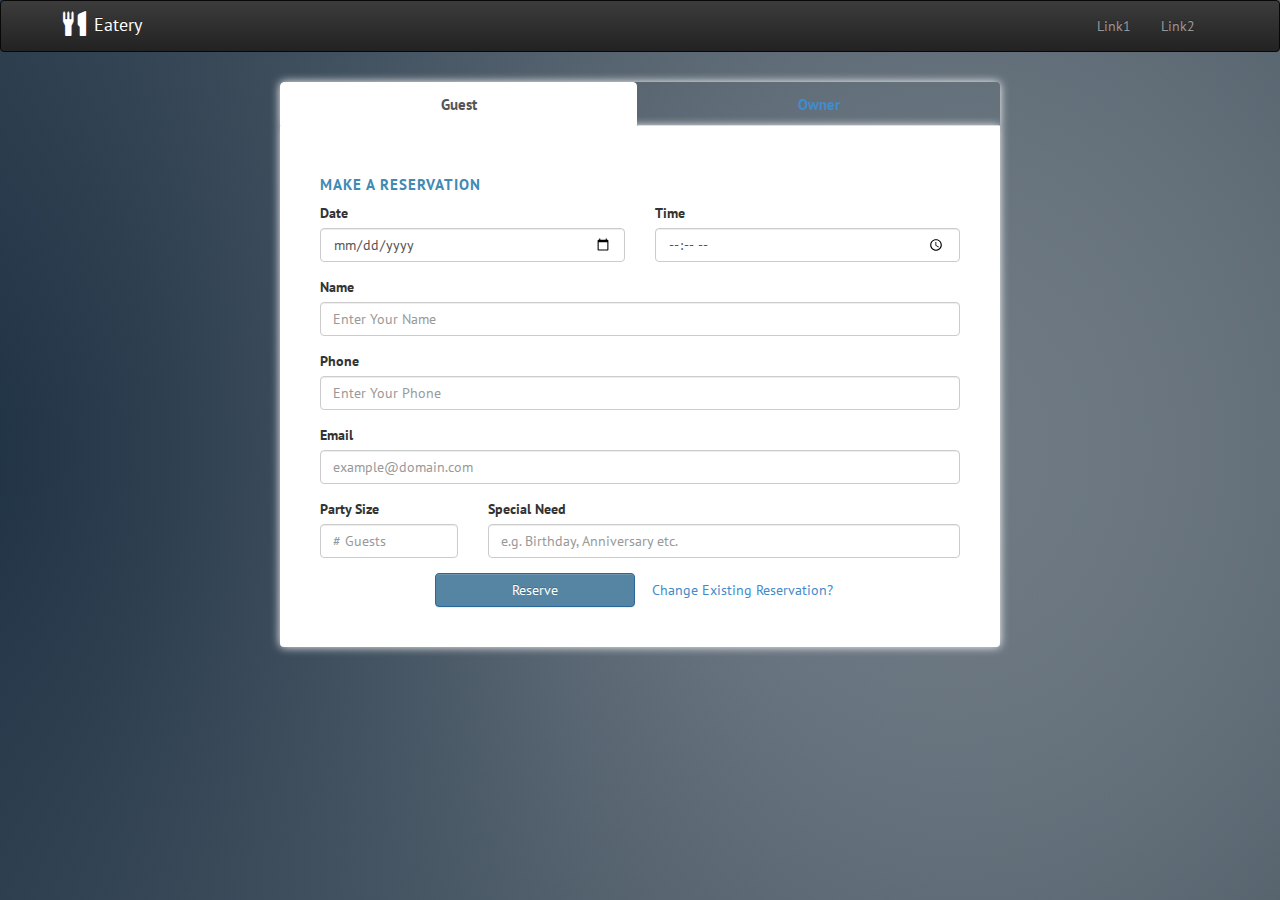
<file: index.html>
<!DOCTYPE html>
<html>

<head>
    <meta name="viewport" content="width=device-width, initial-scale=1.0">
    <meta http-equiv="Content-Type" content="text/html; charset=ISO-8859-1">
    <title>Eatery</title>
    <link rel="shortcut icon" type="image/x-icon" href="favicon.ico">
    <link rel="stylesheet" type="text/css" href="styles/lib/bootstrap.min.css">
    <link rel="stylesheet" type="text/css" href="styles/lib/bootstrap-theme.min.css">
    <link href="http://fonts.googleapis.com/css?family=PT+Sans:400,700,400italic" rel="stylesheet" type="text/css">

    <link rel="stylesheet" type="text/css" href="styles/style.css">
</head>

<body>
    <header>
        <div class="navbar navbar-inverse">
            <div class="container">
                <div class="navbar-header">
                    <button type="button" class="navbar-toggle collapsed" data-toggle="collapse" data-target=".navbar-collapse">
                        <span class="sr-only">Toggle navigation</span>
                        <span class="icon-bar"></span>
                        <span class="icon-bar"></span>
                        <span class="icon-bar"></span>
                    </button>
                    <a class="navbar-brand" href="#">
                        <span class="glyphicon glyphicon-cutlery"></span>Eatery</a>
                </div>
                <div class="navbar-collapse collapse" style="height: 1px;">
                    <ul class="nav navbar-nav navbar-right">
                        <li><a href="#">Link1</a>
                        </li>
                        <li><a href="#">Link2</a>
                        </li>
                    </ul>


                </div>
                <!--/.navbar-collapse -->
            </div>
        </div>
    </header>

    <section>
        <div class="container" id="home">
            <ul class="nav nav-tabs nav-justified">
                <li class="active"><a href="#tab-guest" data-toggle="tab">Guest</a>
                </li>
                <li><a href="#tab-owner" data-toggle="tab">Owner</a>
                </li>
            </ul>
            <div id="content" class="tab-content">
                <div class="tab-pane active" id="tab-guest">
                    <h6>Make a Reservation</h6>
                    <form role="form">
                        <div class="row">
                            <div class="col-sm-6">
                                <div class="form-group">
                                    <label for="reserveDate">Date</label>
                                    <input type="date" class="form-control" id="reserveDate" placeholder="MM/DD/YYYY">
                                </div>
                            </div>
                            <div class="col-sm-6">
                                <div class="form-group">
                                    <label for="reserveTime">Time</label>
                                    <input type="time" class="form-control" id="reserveTime" placeholder="HH:MM">
                                </div>
                            </div>
                        </div>
                        <div class="form-group">
                            <label for="reserveName">Name</label>
                            <input type="text" class="form-control" id="reserveName" placeholder="Enter Your Name">
                        </div>

                        <div class="form-group">
                            <label for="reservePhone">Phone</label>
                            <input type="tel" class="form-control" id="reservePhone" placeholder="Enter Your Phone">
                        </div>
                        <div class="form-group">
                            <label for="reserveEmail">Email</label>
                            <input type="email" class="form-control" id="reserveEmail" placeholder="example@domain.com">
                        </div>

                        <div class="row">
                            <div class="col-sm-3">
                                <div class="form-group">
                                    <label for="reserveSize">Party Size</label>
                                    <input type="number" class="form-control" id="reserveSize" placeholder="# Guests">
                                </div>
                            </div>
                            <div class="col-sm-9">
                                <div class="form-group">
                                    <label for="reserveSpecial">Special Need</label>
                                    <input type="email" class="form-control" id="reserveSpecial" placeholder="e.g. Birthday, Anniversary etc.">
                                </div>
                            </div>
                        </div>
                        <div class="text-center">
                            <button type="submit" class="btn large-btn btn-primary">Reserve</button>
                            <button type="button" class="btn btn-link">Change Existing Reservation?</button>
                        </div>
                    </form>
                </div>
                <div class="tab-pane" id="tab-owner">
                    <h6>Login</h6>
                    <form role="form">
                        <div class="form-group">
                            <label for="email">Email address</label>
                            <input type="email" class="form-control" id="email" placeholder="example@domain.com">
                        </div>
                        <div class="form-group">
                            <label for="password">Password</label>
                            <input type="password" class="form-control" id="password" placeholder="Password">
                        </div>
                        <div class="text-center">
                            <button type="submit" class="btn large-btn btn-primary">Submit</button>
                            <button type="button" class="btn btn-link">Forgot Password?</button>
                        </div>
                    </form>
                </div>
            </div>
        </div>
    </section>
    <footer></footer>

    <!-- JavaScripts libraries-->
    <script type="text/javascript" src="scripts/lib/jquery-1.11.0.min.js"></script>
    <script type="text/javascript" src="scripts/lib/bootstrap.min.js"></script>

</body>

</html>
</file>
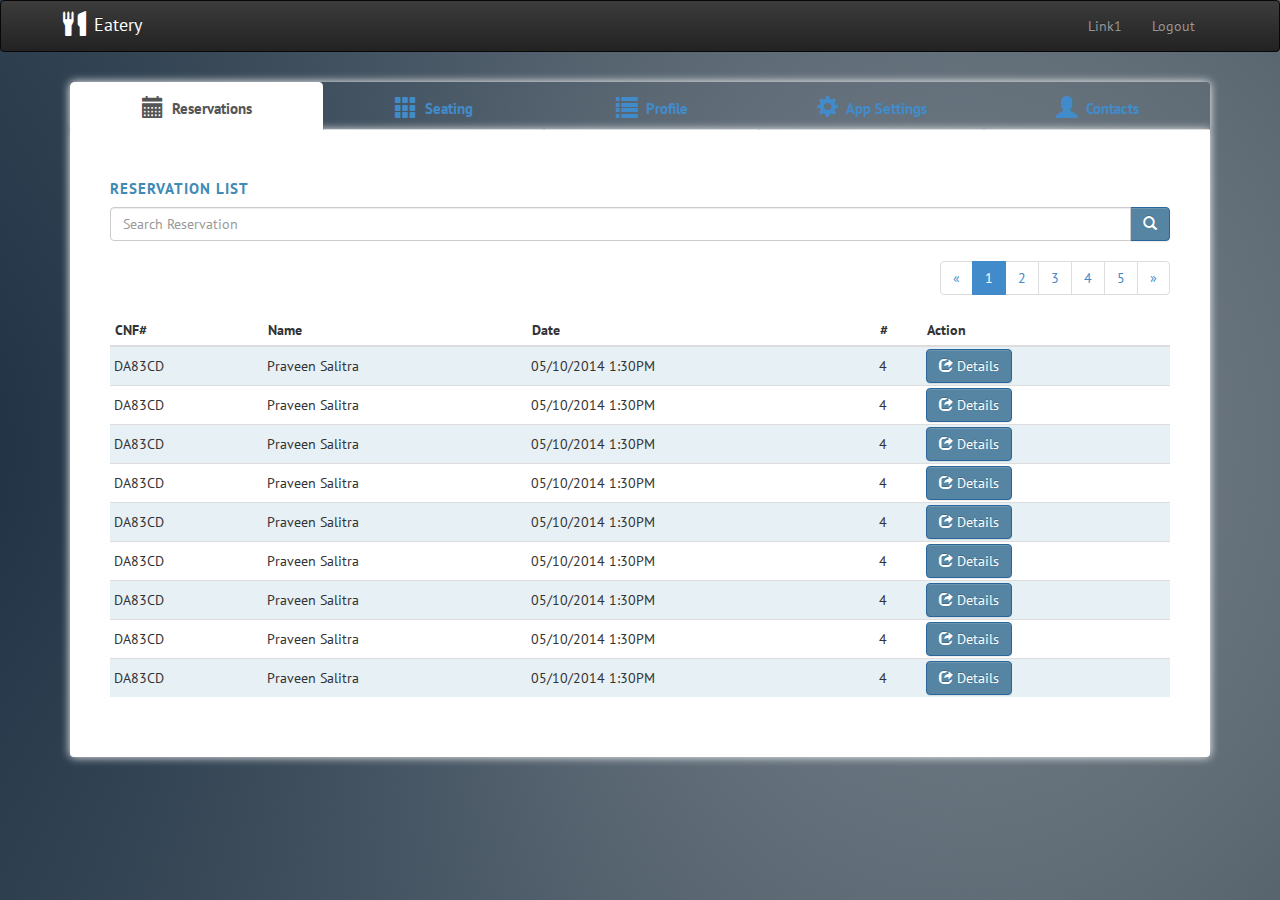
<file: ownerHome.html>
<!DOCTYPE html>
<html>

<head>
    <meta name="viewport" content="width=device-width, initial-scale=1.0">
    <meta http-equiv="Content-Type" content="text/html; charset=ISO-8859-1">
    <title>Eatery</title>
    <link rel="shortcut icon" type="image/x-icon" href="favicon.ico">
    <link rel="stylesheet" type="text/css" href="styles/lib/bootstrap.min.css">
    <link rel="stylesheet" type="text/css" href="styles/lib/bootstrap-theme.min.css">
    <link href="http://fonts.googleapis.com/css?family=PT+Sans:400,700,400italic" rel="stylesheet" type="text/css">

    <link rel="stylesheet" type="text/css" href="styles/style.css">
</head>

<body>
    <header>
        <div class="navbar navbar-inverse">
            <div class="container">
                <div class="navbar-header">
                    <button type="button" class="navbar-toggle collapsed" data-toggle="collapse" data-target=".navbar-collapse">
                        <span class="sr-only">Toggle navigation</span>
                        <span class="icon-bar"></span>
                        <span class="icon-bar"></span>
                        <span class="icon-bar"></span>
                    </button>
                    <a class="navbar-brand" href="#">
                        <span class="glyphicon glyphicon-cutlery"></span>Eatery</a>
                </div>
                <div class="navbar-collapse collapse" style="height: 1px;">
                    <ul class="nav navbar-nav navbar-right">
                        <li><a href="#">Link1</a>
                        </li>
                        <li><a href="#">Logout</a>
                        </li>
                    </ul>


                </div>
                <!--/.navbar-collapse -->
            </div>
        </div>
    </header>

    <section>
        <div class="container" id="ownerHome">
            <ul class="nav nav-tabs nav-justified">
                <li class="active">
                    <a href="#tab-reservation" data-toggle="tab">
                        <span class="glyphicon glyphicon-calendar"></span>
                        <span class="tab-text">Reservations</span>
                    </a>
                </li>
                <li>
                    <a href="#tab-seating" data-toggle="tab">
                        <span class="glyphicon glyphicon-th"></span>
                        <span class="tab-text">Seating</span>
                    </a>
                </li>
                <li>
                    <a href="#tab-owner" data-toggle="tab">
                        <span class="glyphicon glyphicon-list"></span>
                        <span class="tab-text">Profile</span>
                    </a>
                </li>
                <li>
                    <a href="#tab-owner" data-toggle="tab">
                        <span class="glyphicon glyphicon-cog"></span>
                        <span class="tab-text">App Settings</span>
                    </a>
                </li>
                <li>
                    <a href="#tab-owner" data-toggle="tab">
                        <span class="glyphicon glyphicon-user"></span>
                        <span class="tab-text">Contacts</span>
                    </a>
                </li>
            </ul>
            <div id="content" class="tab-content">
                <div class="tab-pane active" id="tab-reservation">
                    <h6>Reservation List</h6>
                    <div class="input-group">
                        <input type="text" class="form-control" placeholder="Search Reservation" id="inputSearch">
                        <div class="input-group-btn">
                            <button class="btn btn-primary" type="submit"><i class="glyphicon glyphicon-search"></i>
                            </button>
                        </div>
                    </div>
                    <ul class="pagination pull-right">
                        <li><a href="#">&laquo;</a>
                        </li>
                        <li class="active"><a href="#">1</a>
                        </li>
                        <li><a href="#">2</a>
                        </li>
                        <li><a href="#">3</a>
                        </li>
                        <li><a href="#">4</a>
                        </li>
                        <li><a href="#">5</a>
                        </li>
                        <li><a href="#">&raquo;</a>
                        </li>
                    </ul>
                    <table class="table table-condensed table-striped">
                        <thead>
                            <tr>
                                <th>CNF#</th>
                                <th>Name</th>
                                <th>Date</th>
                                <th>#</th>
                                <th>Action</th>
                            </tr>
                        </thead>
                        <tbody>
                            <tr>
                                <td>DA83CD</td>
                                <td>Praveen Salitra</td>
                                <td>05/10/2014 1:30PM</td>
                                <td>4</td>
                                <td>
                                    <button class="btn btn-primary" title="Open Details">
                                        <span class="glyphicon glyphicon-share"></span>
                                        <span class="btn-text">Details</span>
                                    </button>
                                </td>
                            </tr>
                            <tr>
                                <td>DA83CD</td>
                                <td>Praveen Salitra</td>
                                <td>05/10/2014 1:30PM</td>
                                <td>4</td>
                                <td>
                                    <button class="btn btn-primary" title="Open Details">
                                        <span class="glyphicon glyphicon-share"></span>
                                        <span class="btn-text">Details</span>
                                    </button>
                                </td>
                            </tr>
                            <tr>
                                <td>DA83CD</td>
                                <td>Praveen Salitra</td>
                                <td>05/10/2014 1:30PM</td>
                                <td>4</td>
                                <td>
                                    <button class="btn btn-primary" title="Open Details">
                                        <span class="glyphicon glyphicon-share"></span>
                                        <span class="btn-text">Details</span>
                                    </button>
                                </td>
                            </tr>
                            <tr>
                                <td>DA83CD</td>
                                <td>Praveen Salitra</td>
                                <td>05/10/2014 1:30PM</td>
                                <td>4</td>
                                <td>
                                    <button class="btn btn-primary" title="Open Details">
                                        <span class="glyphicon glyphicon-share"></span>
                                        <span class="btn-text">Details</span>
                                    </button>
                                </td>
                            </tr>
                            <tr>
                                <td>DA83CD</td>
                                <td>Praveen Salitra</td>
                                <td>05/10/2014 1:30PM</td>
                                <td>4</td>
                                <td>
                                    <button class="btn btn-primary" title="Open Details">
                                        <span class="glyphicon glyphicon-share"></span>
                                        <span class="btn-text">Details</span>
                                    </button>
                                </td>
                            </tr>
                            <tr>
                                <td>DA83CD</td>
                                <td>Praveen Salitra</td>
                                <td>05/10/2014 1:30PM</td>
                                <td>4</td>
                                <td>
                                    <button class="btn btn-primary" title="Open Details">
                                        <span class="glyphicon glyphicon-share"></span>
                                        <span class="btn-text">Details</span>
                                    </button>
                                </td>
                            </tr>
                            <tr>
                                <td>DA83CD</td>
                                <td>Praveen Salitra</td>
                                <td>05/10/2014 1:30PM</td>
                                <td>4</td>
                                <td>
                                    <button class="btn btn-primary" title="Open Details">
                                        <span class="glyphicon glyphicon-share"></span>
                                        <span class="btn-text">Details</span>
                                    </button>
                                </td>
                            </tr>
                            <tr>
                                <td>DA83CD</td>
                                <td>Praveen Salitra</td>
                                <td>05/10/2014 1:30PM</td>
                                <td>4</td>
                                <td>
                                    <button class="btn btn-primary" title="Open Details">
                                        <span class="glyphicon glyphicon-share"></span>
                                        <span class="btn-text">Details</span>
                                    </button>
                                </td>
                            </tr>
                            <tr>
                                <td>DA83CD</td>
                                <td>Praveen Salitra</td>
                                <td>05/10/2014 1:30PM</td>
                                <td>4</td>
                                <td>
                                    <button class="btn btn-primary" title="Open Details">
                                        <span class="glyphicon glyphicon-share"></span>
                                        <span class="btn-text">Details</span>
                                    </button>
                                </td>
                            </tr>
                        </tbody>
                    </table>
                </div>
                <div class="tab-pane" id="tab-seating">
                    <h6>Seating Area</h6>
                    <div class="container">
                        <div class="col-xs-12 col-sm-6">
                            <table class="table table-condensed table-striped">
                                <thead>
                                    <tr>
                                        <th>Table#</th>
                                        <th>Size</th>
                                        <th>Status</th>
                                        <th>Since</th>
                                        <th>CNF#</th>
                                    </tr>
                                </thead>
                                <tbody>
                                    <tr>
                                        <td>1</td>
                                        <td>4</td>
                                        <td>Occupied</td>
                                        <td>1:30PM</td>
                                        <td>
                                            <button type="button" class="btn btn-link">DA83CD</button>
                                        </td>
                                    </tr>
                                    <tr>
                                        <td>1</td>
                                        <td>4</td>
                                        <td>Available</td>
                                        <td>-</td>
                                        <td>
                                            <span class="btn-filler"></span>
                                        </td>
                                    </tr>
                                    <tr>
                                        <td>1</td>
                                        <td>4</td>
                                        <td>Occupied</td>
                                        <td>1:30PM</td>
                                        <td>
                                            <button type="button" class="btn btn-link">DA83CD</button>
                                        </td>
                                    </tr>
                                    <tr>
                                        <td>1</td>
                                        <td>4</td>
                                        <td>Occupied</td>
                                        <td>1:30PM</td>
                                        <td>
                                            <button type="button" class="btn btn-link">DA83CD</button>
                                        </td>
                                    </tr>
                                    <tr>
                                        <td>1</td>
                                        <td>4</td>
                                        <td>Available</td>
                                        <td>-</td>
                                        <td>
                                            <span class="btn-filler"></span>
                                        </td>
                                    </tr>
                                    <tr>
                                        <td>1</td>
                                        <td>4</td>
                                        <td>Occupied</td>
                                        <td>1:30PM</td>
                                        <td>
                                            <button type="button" class="btn btn-link">DA83CD</button>
                                        </td>
                                    </tr>
                                    <tr>
                                        <td>1</td>
                                        <td>4</td>
                                        <td>Available</td>
                                        <td>-</td>
                                        <td>
                                            <span class="btn-filler"></span>
                                        </td>
                                    </tr>
                                    <tr>
                                        <td>1</td>
                                        <td>4</td>
                                        <td>Available</td>
                                        <td>-</td>
                                        <td>
                                            <span class="btn-filler"></span>
                                        </td>
                                    </tr>
                                </tbody>
                            </table>
                        </div>
                        <div class="col-sm-6">
                            <div class="container">
                                <div class="col-md-4">
                                    <div class="seats img-rounded">
                                        <p>Table # 1</p>
                                        <p>Occupied</p>
                                        <p>
                                            <button type="button" class="btn btn-link">DA83CD</button>
                                        </p>
                                    </div>
                                </div>
                                <div class="col-md-4">
                                    <div class="seats img-circle">
                                        <p>Table # 1</p>
                                        <p>Occupied</p>
                                        <p>
                                            <button type="button" class="btn btn-link">DA83CD</button>
                                        </p>
                                    </div>
                                </div>
                                <div class="col-md-4">
                                    <div class="seats img-rounded">
                                        <p>Table # 1</p>
                                        <p>Occupied</p>
                                        <p>
                                            <button type="button" class="btn btn-link">DA83CD</button>
                                        </p>
                                    </div>
                                </div>
                            </div>
                        </div>
                    </div>
                </div>
                <div class="tab-pane" id="tab-owner">
                    <h6>Login</h6>
                    <form role="form">
                        <div class="form-group">
                            <label for="email">Email address</label>
                            <input type="email" class="form-control" id="email" placeholder="example@domain.com">
                        </div>
                        <div class="form-group">
                            <label for="password">Password</label>
                            <input type="password" class="form-control" id="password" placeholder="Password">
                        </div>
                        <div class="text-center">
                            <button type="submit" class="btn large-btn btn-primary">Submit</button>
                            <button type="button" class="btn btn-link">Forgot Password?</button>
                        </div>
                    </form>
                </div>
            </div>
        </div>
    </section>
    <footer></footer>

    <!-- JavaScripts libraries-->
    <script type="text/javascript" src="scripts/lib/jquery-1.11.0.min.js"></script>
    <script type="text/javascript" src="scripts/lib/bootstrap.min.js"></script>

</body>

</html>
</file>
<file: styles/style.css>
html {
    background: #32434D;
    background-image: -webkit-radial-gradient(-10% 50%, circle, #1B2E41, rgba(255, 255, 255, 0)), -webkit-radial-gradient(50% 50%, circle, rgba(255, 255, 255, 0.63), #57646E), -webkit-radial-gradient(110% 50%, circle, #2B3846, rgba(255, 255, 255, 0));
    background-attachment: fixed;
    background-repeat: no-repeat;
}
body {
    font-family:'PT Sans', sans-serif;
    background: none;
}
section {
    margin: 30px 0;
}
.container {
    font-size: 0.9em;
}
#home {
    max-width: 750px;
}
.navbar-inverse .navbar-brand {
    color: white;
}
.navbar-brand {
    padding: 6px;
}
.navbar-brand span.glyphicon {
    font-size: 1.4em;
    margin-right: 8px;
    top: 5px;
}
.nav-tabs {
    border-radius: 4px 4px 0 0;
    box-shadow: 0 0 10px #FFF;
}
ul.nav-tabs a {
    font-weight: bold;
    font-size: 1.1em;
}
ul.nav-tabs a span.glyphicon {
    font-size: 1.4em;
    top: 4px;
    margin-right: 4px;
}
ul.nav-tabs a span.tab-text {
    display: none;
}
ul.nav-tabs.nav-justified>li {
    display: table-cell;
    width: 1%;
}
ul.nav-tabs.nav-justified>li>a {
    margin-bottom: 0px;
    border-radius: 4px 4px 0 0;
}
ul.nav-tabs.nav-justified>.active>a, ul.nav-tabs.nav-justified>.active>a:hover {
    border-color: #FFF;
}
.tab-pane h6 {
    font-size: 1.1em;
    font-weight: 700;
    color: #418AB4;
    text-transform: uppercase;
    letter-spacing: 1px;
}
.btn-primary {
    background: #5585A2;
}
.btn.large-btn {
    width: 200px;
}
.btn-filler:after {
    content:".";
    padding: 6px 12px;
    display: inline-block;
    visibility: hidden;
}
.tab-content {
    background: #FFF;
    padding: 10px;
    border-radius: 0 0 4px 4px;
    box-shadow: 0 0 10px #FFF;
}
.table>tbody>tr>td, .table>thead>tr>th {
    vertical-align: middle;
}
.table-striped>tbody>tr:nth-child(odd)>td {
    background-color: #E7F0F5;
}
.table-condensed>tbody>tr>td {
    padding: 2px 4px;
}
#tab-reservation span.btn-text {
    display: none;
}
#tab-seating .container {
    padding-left: 4px;
    padding-right: 4px;
    width: auto;
}
#tab-seating .seats {
    width: 120px;
    height: 120px;
    background: #88959C;
    margin: 10px auto;
    padding-top: 20px;
}
#tab-seating .seats p {
    color: white;
    margin: 4px auto;
    width: 100px;
    text-align: center;
}
#tab-seating .seats p .btn-link {
    color: white;
}
@media (min-width: 512px) {
    #tab-reservation span.btn-text {
        display: inline;
    }
    .container {
        font-size: 1em;
    }
}
@media (min-width: 768px) {
    .tab-content {
        padding: 40px;
    }
    ul.nav-tabs.nav-justified>li {
        float: none;
    }
}
@media (min-width: 1024px) {
    ul.nav-tabs a span.tab-text {
        display: inline;
    }
}
</file>
